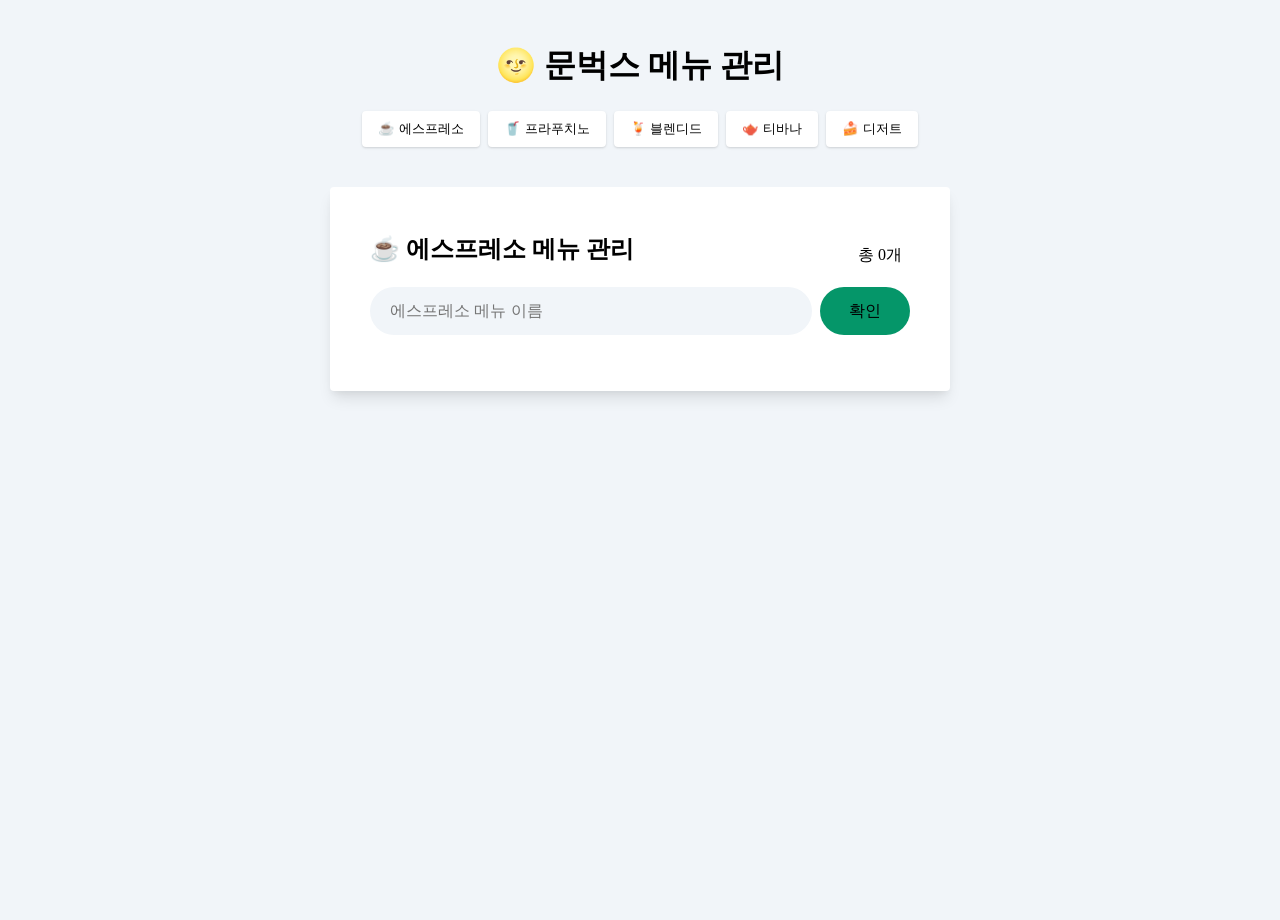
<file: index.html>
<!DOCTYPE html>
<html lang="kr">
<head>
  <meta charset="UTF-8" />
  <title>문벅스 메뉴</title>
  <meta name="viewport" content="width=device-width, initial-scale=1" />
  <link rel="shortcut icon" href="src/images/favicon.ico" />
  <link rel="icon" href="src/images/favicon.png" />
  <link rel="stylesheet" href="src/css/index.css" />
</head>
<body>
<div id="app" class="px-4">
  <div class="d-flex justify-center mt-5 w-100">
    <div class="w-100">
      <header class="my-4">
        <a href="/" class="text-black">
          <h1 class="text-center font-bold">🌝 문벅스 메뉴 관리</h1>
        </a>
        <nav class="d-flex justify-center flex-wrap">
          <button
                  data-category-name="espresso"
                  class="cafe-category-name btn bg-white shadow mx-1"
          >
            ☕ 에스프레소
          </button>
          <button
                  data-category-name="frappuccino"
                  class="cafe-category-name btn bg-white shadow mx-1"
          >
            🥤 프라푸치노
          </button>
          <button
                  data-category-name="blended"
                  class="cafe-category-name btn bg-white shadow mx-1"
          >
            🍹 블렌디드
          </button>
          <button
                  data-category-name="teavana"
                  class="cafe-category-name btn bg-white shadow mx-1"
          >
            🫖 티바나
          </button>
          <button
                  data-category-name="desert"
                  class="cafe-category-name btn bg-white shadow mx-1"
          >
            🍰 디저트
          </button>
        </nav>
      </header>
      <main class="mt-10 d-flex justify-center">
        <div class="wrapper bg-white p-10">
          <div class="heading d-flex justify-between">
            <h2 class="mt-1">☕ 에스프레소 메뉴 관리</h2>
            <span class="mr-2 mt-4 menu-count">총 0개</span>
          </div>
          <form id="espresso-menu-form">
            <div class="d-flex w-100">
              <label for="espresso-menu-name" class="input-label" hidden>
                에스프레소 메뉴 이름
              </label>
              <input
                      type="text"
                      id="espresso-menu-name"
                      name="espressoMenuName"
                      class="input-field"
                      placeholder="에스프레소 메뉴 이름"
                      autocomplete="off"
              />
              <button
                      type="button"
                      name="submit"
                      id="espresso-menu-submit-button"
                      class="input-submit bg-green-600 ml-2"
              >
                확인
              </button>
            </div>
          </form>
          <ul id="espresso-menu-list" class="mt-3 pl-0"></ul>
        </div>
      </main>
    </div>
  </div>
</div>
<script type="module" src="src/js/index.js"></script>
</body>
</html>
</file>
<file: src/css/index.css>
@import "./shared/index.css";
@import "./ui/index.css";

html,
body {
  margin: 0;
  height: 100%;
  font-size: 1rem;
  font-weight: normal;
  line-height: 1.5;
  background-color: #f1f5f9;
}

#app {
  max-width: 960px;
  margin: 0 auto;
}

a {
  text-decoration: none;
}

main .wrapper {
  width: 540px;
  box-shadow: 0 10px 15px -3px rgba(0, 0, 0, 0.1),
    0 4px 6px -2px rgba(0, 0, 0, 0.05);
  border-radius: 4px;
}

hr {
  border: 0;
  height: 1px;
  background-color: lightgray;
}

ul li button {
  width: 60px;
  line-height: inherit;
  cursor: pointer;
  height: auto;
  border: none;
  outline: none;
  border-radius: 2rem;
}

ul li button:hover {
  background-color: rgb(229, 231, 235);
}

.sold-out {
  text-decoration: line-through;
  color: gray;
}
</file>
